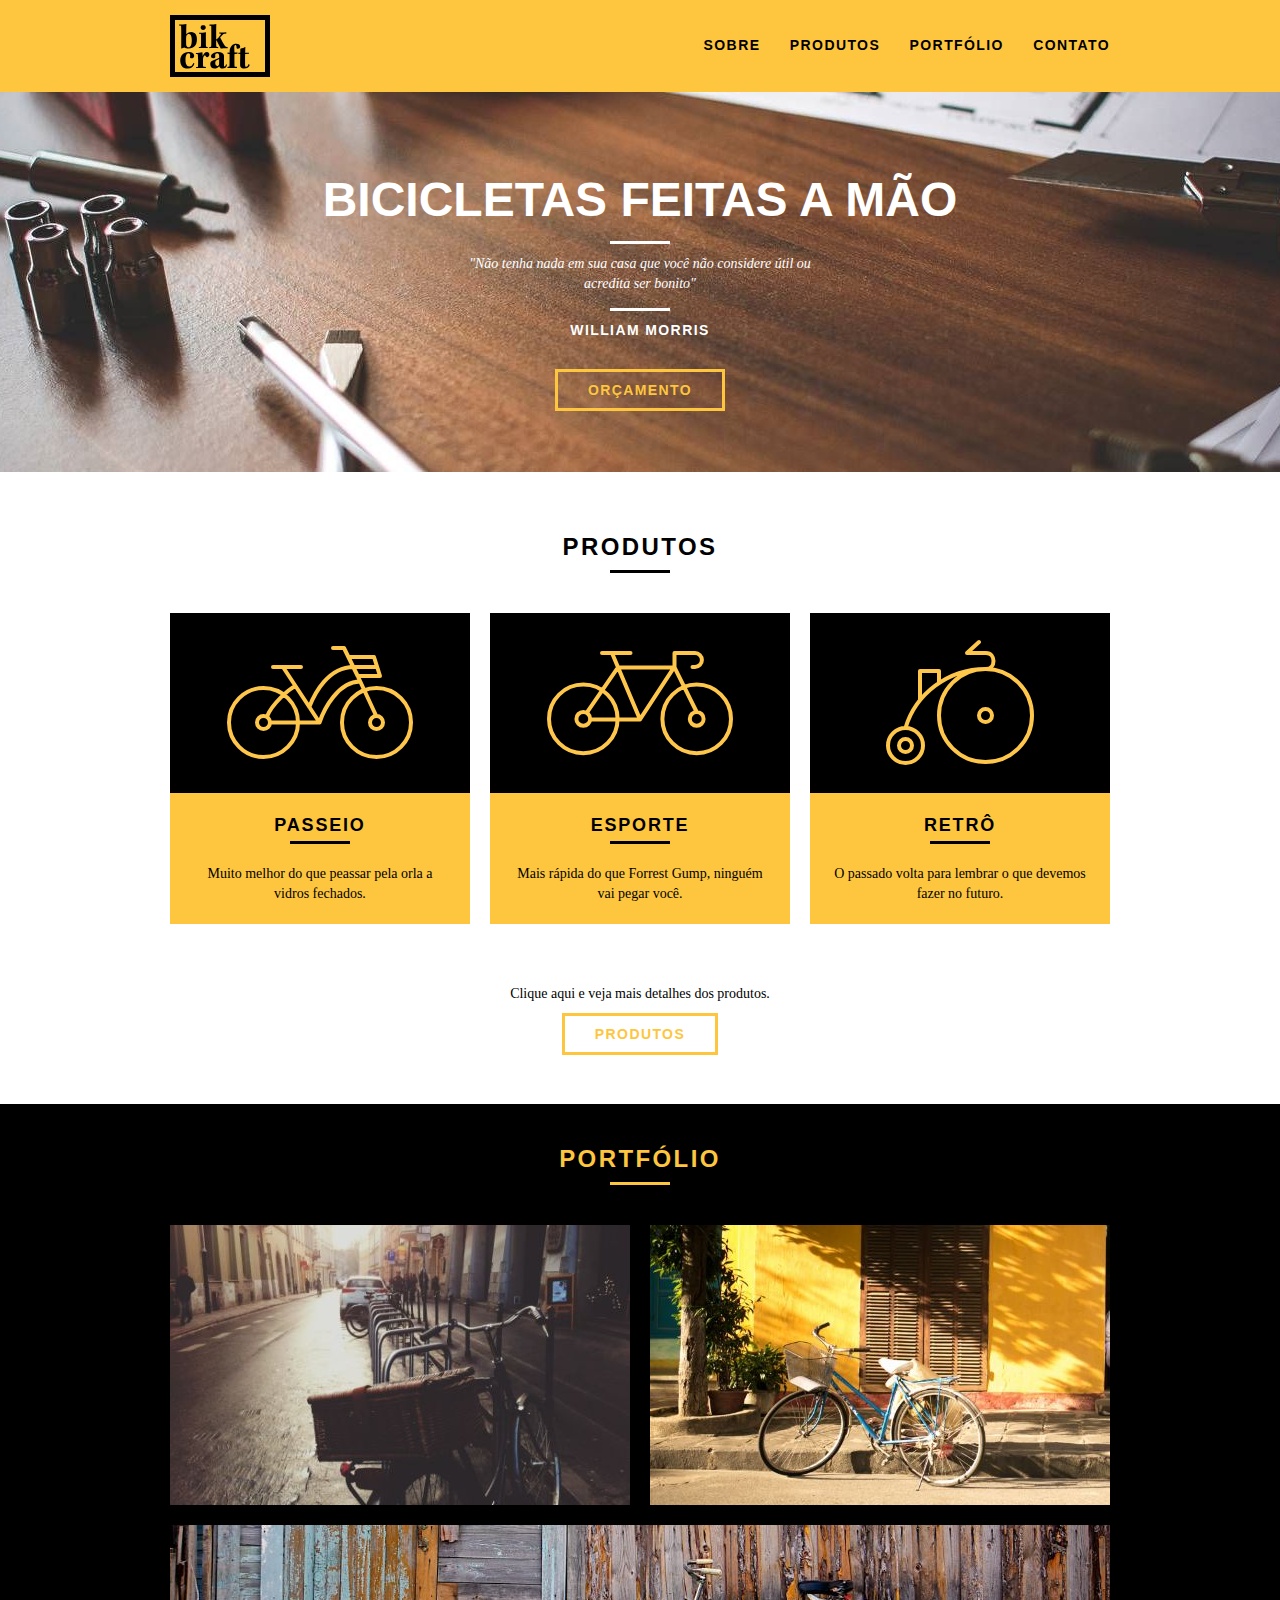
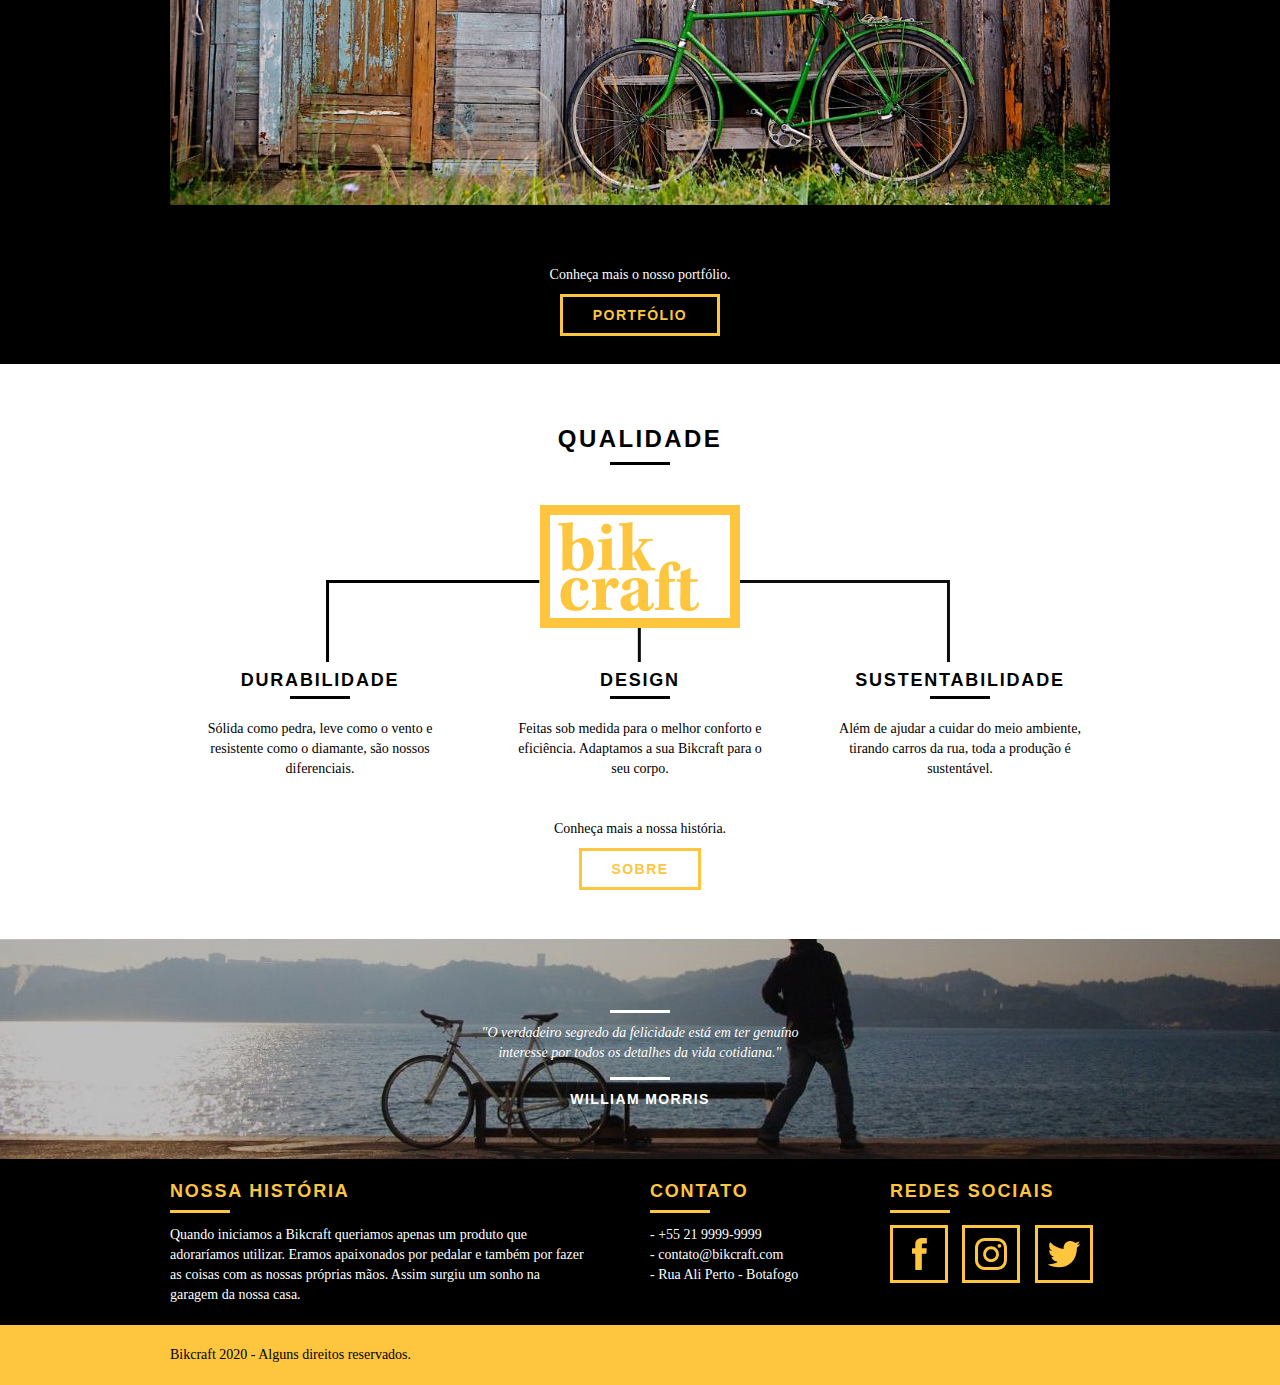
<file: dev-web/index.html>
<!DOCTYPE html>
<html lang="pt-br">
  <head>
    <meta charset="UTF-8" />
    <meta name="viewport" content="width=device-width, initial-scale=1.0" />
    <title>Bikcraft</title>
    <link rel="stylesheet" href="css/normalize.css" />
    <link rel="stylesheet" href="css/reset.css" />
    <link rel="stylesheet" href="css/grid.css" />
    <link rel="stylesheet" href="css/style.css" />
  </head>
  <body>
    <header class="header">
        <div class="container">
            <a href="index.html" class="grid-4">
                <img src="img/bikcraft.svg" alt="Logo da Bikcraft" />
            </a>
            <nav class="grid-12 headerMenu">
                <ul>
                    <li><a href="sobre.html">Sobre</a></li>
                    <li><a href="produtos.html">Produtos</a></li>
                    <li><a href="portfolio.html">Portfólio</a></li>
                    <li><a href="contato.html">Contato</a></li>
                </ul>
            </nav>
        </div>
    </header>

        <section class="introducao">
            <div class="container">
                <h1>Bicicletas feitas a mão</h1>
                <blockquote class="quoteExterno">
                    <p>"Não tenha nada em sua casa que você não considere útil ou acredita ser bonito"</p>
                    <cite>william morris</cite>
                </blockquote>
                <a href="produtos.index" class="btn">Orçamento</a>
            </div>
        </section>

        <section class="container produtos">
            <h2 class="subtitulo">Produtos</h2>
            <div>
                <ul class="produtosLista">
                    <li class="grid-1-3">
                        <div class="produtosIcon">
                            <img src="img/produtos/passeio.svg"alt="Icone bicicleta passeio"/>
                        </div>
                        <h3>Passeio</h3>
                        <p>Muito melhor do que peassar pela orla a vidros fechados.</p>
                    </li>
                    <li class="grid-1-3">
                        <div class="produtosIcon">
                            <img src="img/produtos/esporte.svg" alt="Icone bicicleta esporte"/>
                        </div>
                        <h3>Esporte</h3>
                        <p>Mais rápida do que Forrest Gump, ninguém vai pegar você.</p>
                    </li>
                    <li class="grid-1-3">
                        <div class="produtosIcon">
                            <img src="img/produtos/retro.svg" alt="Icone bicicleta retro"/>
                        </div>
                        <h3>Retrô</h3>
                        <p>O passado volta para lembrar o que devemos fazer no futuro.</p>
                    </li>
                </ul>
            </div>
            <div class="callToAction">
                <p>Clique aqui e veja mais detalhes dos produtos.</p>
                <a href="produtos.html" class="btn btnPreto">Produtos</a>
            </div>
        </section>    
    <!-- Fecha Produtos -->

        <section class="portfolio">
            <div class="container">
                <h2 class="subtitulo">Portfólio</h2>
                <ul class="portfolioLista">
                    <li class="grid-8"><img src="img/portfolio/retro.jpg" alt="Bicicleta Retrô"></li>
                    <li class="grid-8"><img src="img/portfolio/passeio.jpg" alt="Bicicleta Passeio"></li>
                    <li class="grid-16"><img src="img/portfolio/esporte.jpg" alt="Bicicleta Esporte"></li>
                </ul>
                <div class="callToAction">
                    <p>Conheça mais o nosso portfólio.</p>
                    <a href="portfolio.html" class="btn">Portfólio</a>
                </div>
            </div>
        </section>
    <!-- Fecha Portfolio -->

        <section class="qualidade container">
            <h2 class="subtitulo">Qualidade</h2>
            <img src="img/bikcraft-qualidade.svg" alt="Bikcraft Logo">
            <div>
                <ul class="produtosLista">
                    <li class="grid-1-3">
                        <h3>Durabilidade</h3>
                        <p>Sólida como pedra, leve como o vento e resistente como o diamante, são nossos diferenciais.</p>
                    </li>
                    <li class="grid-1-3">
                        <h3>Design</h3>
                        <p>Feitas sob medida para o melhor conforto e eficiência. Adaptamos a sua Bikcraft para o seu corpo.</p>
                    </li>
                    <li class="grid-1-3">
                        <h3>Sustentabilidade</h3>
                        <p>Além de ajudar a cuidar do meio ambiente, tirando carros da rua, toda a produção é sustentável.</p>
                    </li>
                </ul>
            </div>
            <div class="callToAction">
                <p>Conheça mais a nossa história.</p>
                <a href="sobre.html" class="btn btnPreto">Sobre</a>
            </div>
        </section>
<!-- Fecha Qualidade -->

        <section class="quebra">
            <blockquote class="quoteExterno container">
                <p>"O verdadeiro segredo da felicidade está em ter genuíno interesse por todos os detalhes da vida cotidiana."
                </p>
                <cite>william morris</cite>
            </blockquote>        
        </section>
<!-- Fecha Quebra -->

        <footer>    
            <div class="footer">
                <div class="container">
            
                    <div class="grid-8 footerHistoria">
                        <h3>Nossa história</h3> 
                        <p>Quando iniciamos a Bikcraft queriamos apenas um produto que adoraríamos utilizar. Eramos apaixonados por pedalar e também por fazer as coisas com as nossas próprias mãos. Assim surgiu um sonho na garagem da nossa casa.</p>
                    </div>

                    <div class="grid-4 footerContato">
                        <h3>Contato</h3> 
                        <ul>
                            <li>- +55 21 9999-9999</li>
                            <li>- contato@bikcraft.com</li>
                            <li>- Rua Ali Perto - Botafogo</li>
                        </ul>
                    </div>

                    <div class="grid-4 footerRedes">
                        <h3>Redes Sociais</h3> 
                        <ul>
                            <li>
                                <a href="http://facebook.com" target="_blank">
                                    <img src="img/redes sociais/facebook.svg" alt="Icone facebook"></li></a>
                            <li>
                                <a href="http://instagram.com" target="_blank">
                                    <img src="img/redes sociais/instagram.svg" alt="Icone instagram"></li></a>
                            <li>
                                <a href="http://twitter.com" target="_blank">
                                    <img src="img/redes sociais/twitter.svg" alt="Icone Twitter"></li></a>
                        </ul>
                    </div>    
                </div>
            </div>    
            <div class="copyRight">
                <div class="container">
                    <p class="grid-16">Bikcraft 2020 - Alguns direitos reservados.</p>
                </div>
            </div>
        </footer>  
    </body>
</html>
</file>
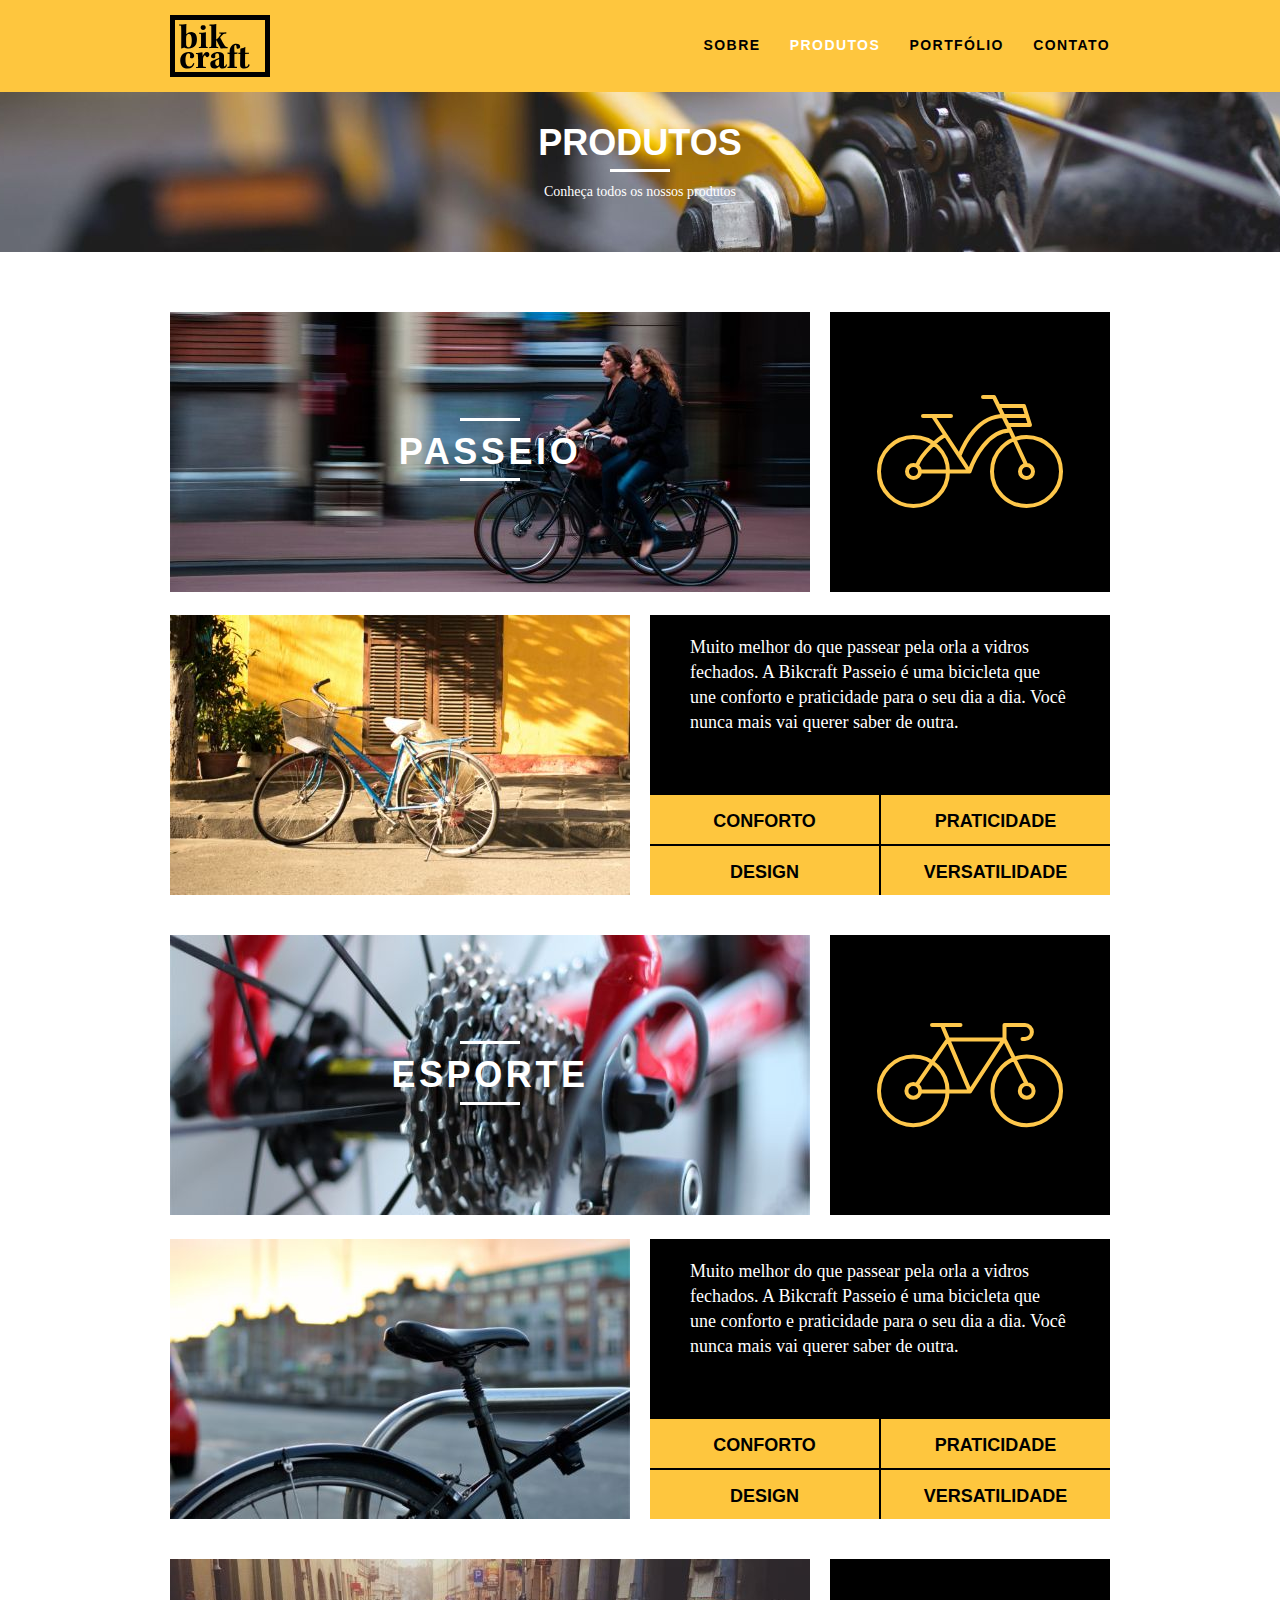
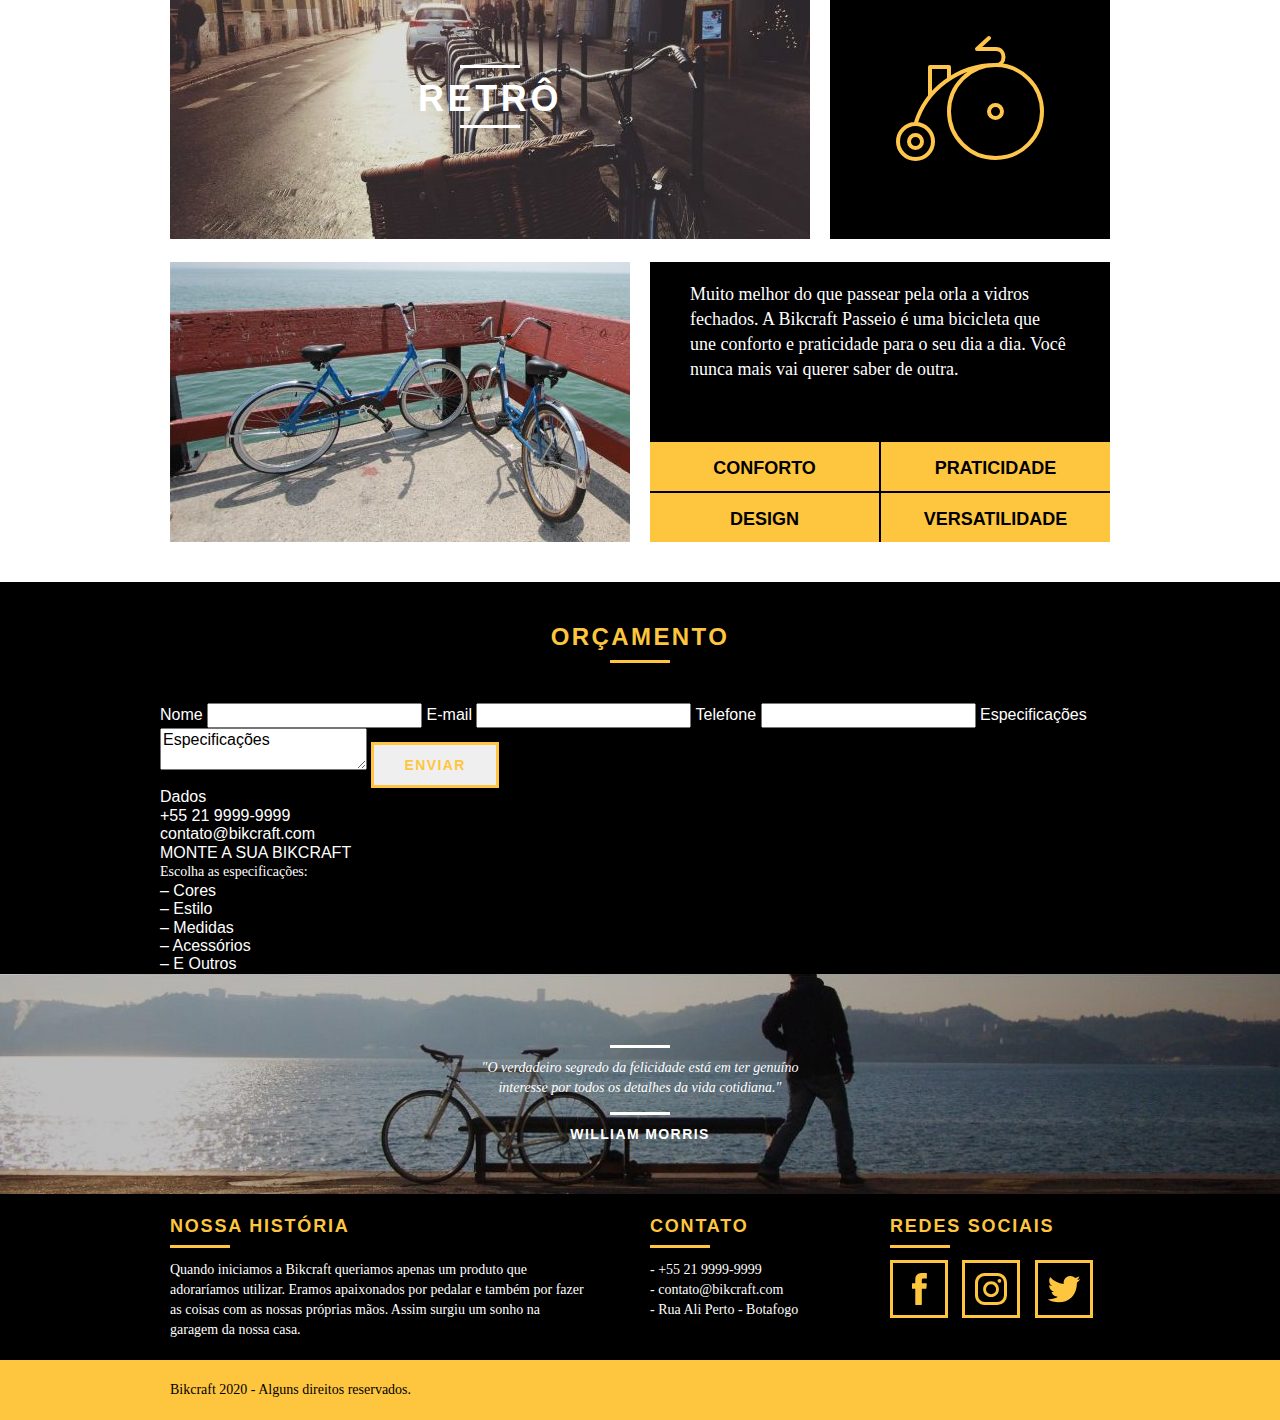
<file: dev-web/produtos.html>
<!DOCTYPE html>
<html lang="pt-br">
  <head>
    <meta charset="UTF-8" />
    <meta name="viewport" content="width=device-width, initial-scale=1.0" />
    <title>Bikcraft - Produtos</title>
    <link rel="stylesheet" href="css/normalize.css" />
    <link rel="stylesheet" href="css/reset.css" />
    <link rel="stylesheet" href="css/grid.css" />
    <link rel="stylesheet" href="css/style.css" />
    <link rel="stylesheet" href="css/produtos.css" />
  </head>
  <body>
    <header class="header">
        <div class="container">
            <a href="index.html" class="grid-4">
                <img src="img/bikcraft.svg" alt="Logo da Bikcraft" />
            </a>
            <nav class="grid-12 headerMenu">
                <ul>
                    <li><a href="sobre.html">Sobre</a></li>
                    <li><a href="produtos.html" class="menuAtivo">Produtos</a></li>
                    <li><a href="portfolio.html">Portfólio</a></li>
                    <li><a href="contato.html">Contato</a></li>
                </ul>
            </nav>
        </div>
    </header>

        <section class="introducaoInterna introProdutos">
            <div class="container">
                <h1>Produtos</h1>
                <p>Conheça todos os nossos produtos</p>
            </div>
        </section>

        <section class="container protudosItem">
            <div class="grid-11">
                <img src="img/produtos/bikcraft-passeio1.jpg" alt="Imagens duas mulheres andando de bikcraft">
                <h2>Passeio</h2>
            </div>
            <div class="grid-5 produtosIcone"><img src="img/produtos/passeio.svg" alt="Icone bikcraft Passeio"></div>

            <div class="grid-8"><img src="img/produtos/bikcraft-passeio2.jpg" alt="Imagem bicicleta bikcraft Passeio"></div>
            <div class="grid-8 produtoInfo">
                <p>Muito melhor do que passear pela orla a vidros fechados. A Bikcraft Passeio é uma bicicleta que une conforto e praticidade para o seu dia a dia. Você nunca mais vai querer saber de outra.</p>
                <ul>
                    <li>CONFORTO</li>
                    <li>PRATICIDADE</li>
                    <li>DESIGN</li>
                    <li>VERSATILIDADE</li>
                </ul>
            </div>

            <div class="grid-11">
                <img src="img/produtos/bikcraft-esporte1.jpg" alt="Imagem bikcraft Esporte">
                <h2>Esporte</h2>
            </div>
            <div class="grid-5 produtosIcone"><img src="img/produtos/esporte.svg" alt="Icone bikcraft Esporte"></div>

            <div class="grid-8"><img src="img/produtos/bikcraft-esporte2.jpg" alt="Imagem bicicleta bikcraft Esporte"></div>
            <div class="grid-8 produtoInfo">
                <p>Muito melhor do que passear pela orla a vidros fechados. A Bikcraft Passeio é uma bicicleta que une conforto e praticidade para o seu dia a dia. Você nunca mais vai querer saber de outra.</p>
                <ul>
                    <li>CONFORTO</li>
                    <li>PRATICIDADE</li>
                    <li>DESIGN</li>
                    <li>VERSATILIDADE</li>
                </ul>
            </div>

            <div class="grid-11">
                <img src="img/produtos/bikcraft-retro1.jpg" alt="Imagem bikcraft retrô">
                <h2>Retrô</h2>
            </div>
            <div class="grid-5 produtosIcone"><img src="img/produtos/retro.svg" alt="Icone bikcraft Retro"></div>

            <div class="grid-8"><img src="img/produtos/bikcraft-retro2.jpg" alt="Imagem bicicleta bikcraft Retrô"></div>
            <div class="grid-8 produtoInfo">
                <p>Muito melhor do que passear pela orla a vidros fechados. A Bikcraft Passeio é uma bicicleta que une conforto e praticidade para o seu dia a dia. Você nunca mais vai querer saber de outra.</p>
                <ul>
                    <li>CONFORTO</li>
                    <li>PRATICIDADE</li>
                    <li>DESIGN</li>
                    <li>VERSATILIDADE</li>
                </ul>
            </div>
        </section>    
<!-- Fecha Produtos -->

<section class="orcamento">
    <div class="container">
        <h2 class="subtitulo">ORÇAMENTO</h2>
    
        <form id="orcamentoForm">
            <label for="name">Nome</label>
            <input type="text" name="name" id="name">
            
            <label for="email">E-mail</label>
            <input type="email" name="email" id="email">
            
            <label for="telefone">Telefone</label>
            <input type="tel" name="telefone" id="telefone">
            
            <label for="especificacoes">Especificações</label>
            <textarea id="especificacoes">Especificações</textarea>

            <button type="submit" class="btn">Enviar</button>
        </form>
        <div class="dados">
            <h3>Dados</h3>
            <ul>
                <li>+55 21 9999-9999</li>
                <li>contato@bikcraft.com</li>
            </ul>
            <h3>MONTE A SUA BIKCRAFT</h3>
            <p>Escolha as especificações:</p>
            <ul>
                <li>– Cores</li>
                <li>– Estilo</li>
                <li>– Medidas</li>
                <li>– Acessórios</li>
                <li>– E Outros</li>
            </ul>
        </div>
    </div>
</section>


<!-- Fecha Orçamento  -->

        <section class="quebra">
            <blockquote class="quoteExterno container">
                <p>"O verdadeiro segredo da felicidade está em ter genuíno interesse por todos os detalhes da vida cotidiana."
                </p>
                <cite>william morris</cite>
            </blockquote>        
        </section>
<!-- Fecha Quebra -->

        <footer>    
            <div class="footer">
                <div class="container">
            
                    <div class="grid-8 footerHistoria">
                        <h3>Nossa história</h3> 
                        <p>Quando iniciamos a Bikcraft queriamos apenas um produto que adoraríamos utilizar. Eramos apaixonados por pedalar e também por fazer as coisas com as nossas próprias mãos. Assim surgiu um sonho na garagem da nossa casa.</p>
                    </div>

                    <div class="grid-4 footerContato">
                        <h3>Contato</h3> 
                        <ul>
                            <li>- +55 21 9999-9999</li>
                            <li>- contato@bikcraft.com</li>
                            <li>- Rua Ali Perto - Botafogo</li>
                        </ul>
                    </div>

                    <div class="grid-4 footerRedes">
                        <h3>Redes Sociais</h3> 
                        <ul>
                            <li>
                                <a href="http://facebook.com" target="_blank">
                                    <img src="img/redes sociais/facebook.svg" alt="Icone facebook"></li></a>
                            <li>
                                <a href="http://instagram.com" target="_blank">
                                    <img src="img/redes sociais/instagram.svg" alt="Icone instagram"></li></a>
                            <li>
                                <a href="http://twitter.com" target="_blank">
                                    <img src="img/redes sociais/twitter.svg" alt="Icone Twitter"></li></a>
                        </ul>
                    </div>    
                </div>
            </div>    
            <div class="copyRight">
                <div class="container">
                    <p class="grid-16">Bikcraft 2020 - Alguns direitos reservados.</p>
                </div>
            </div>
        </footer>  
    </body>
</html>
</file>
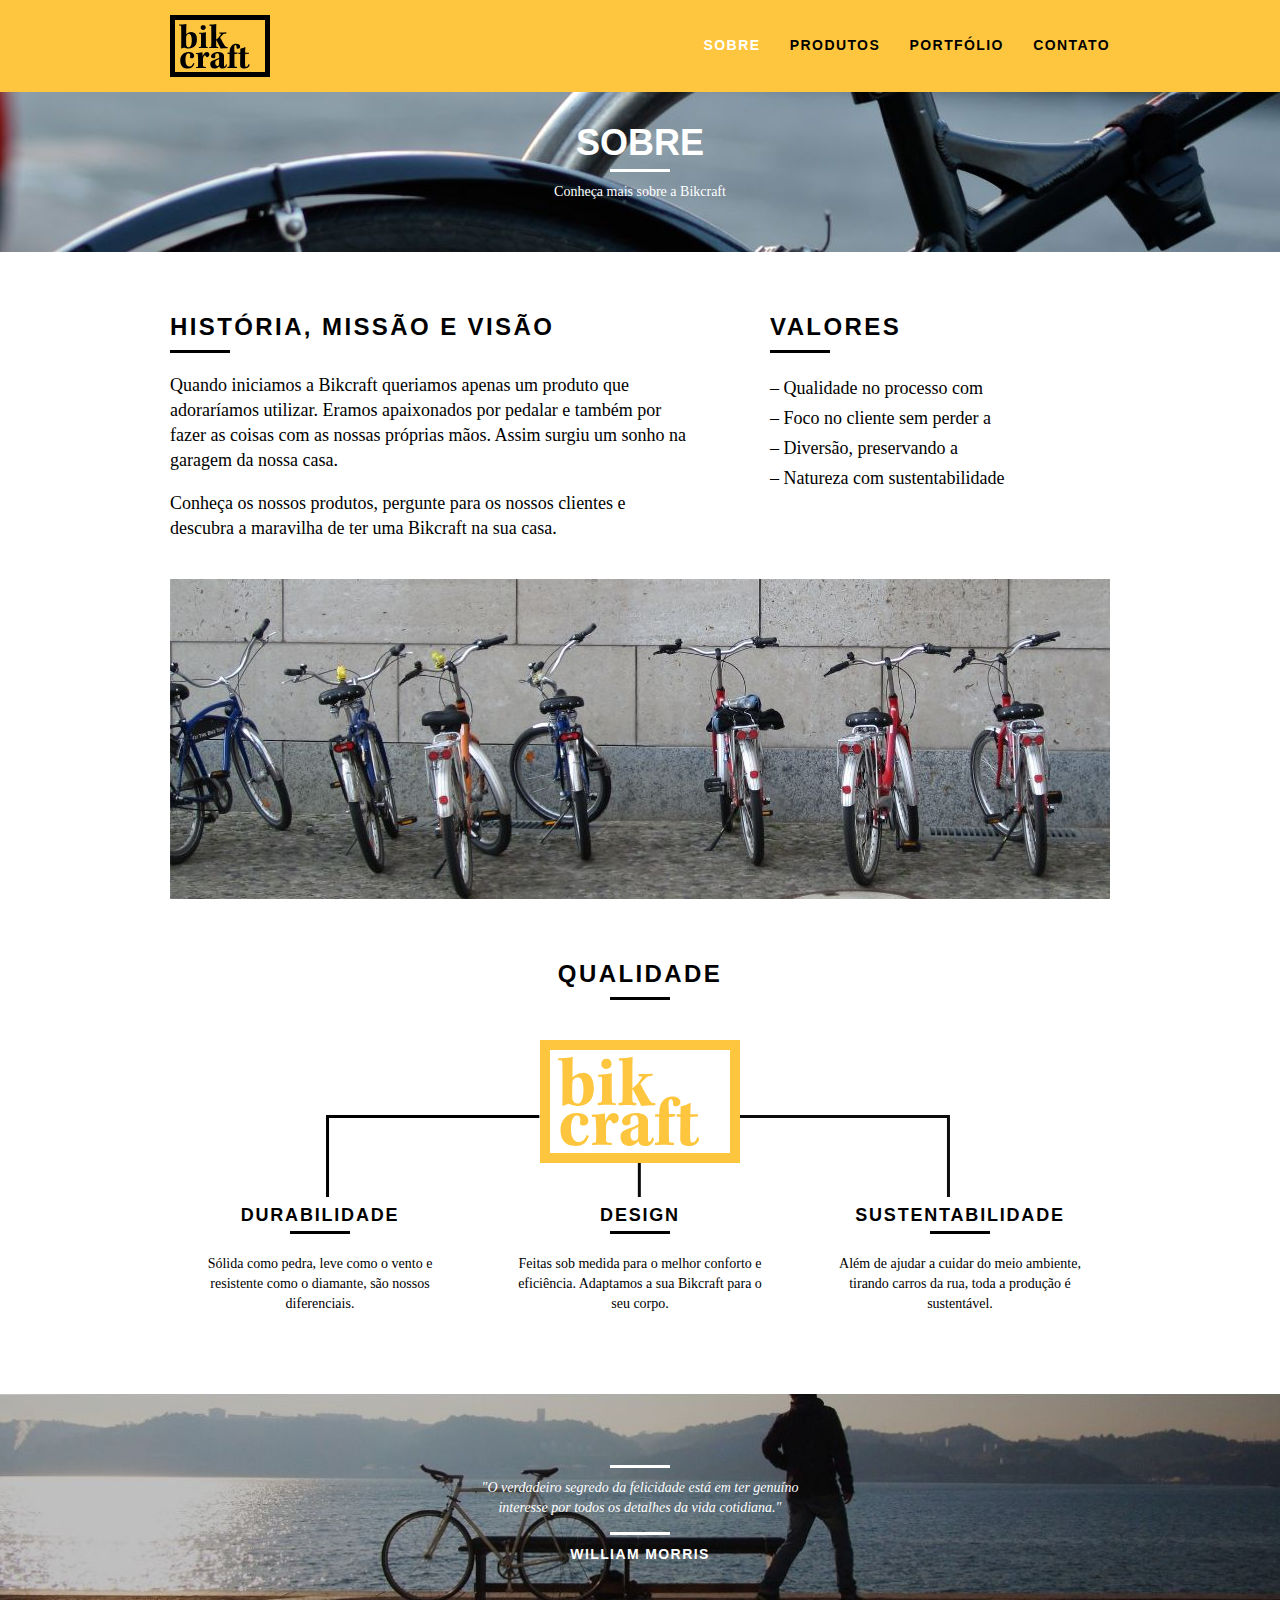
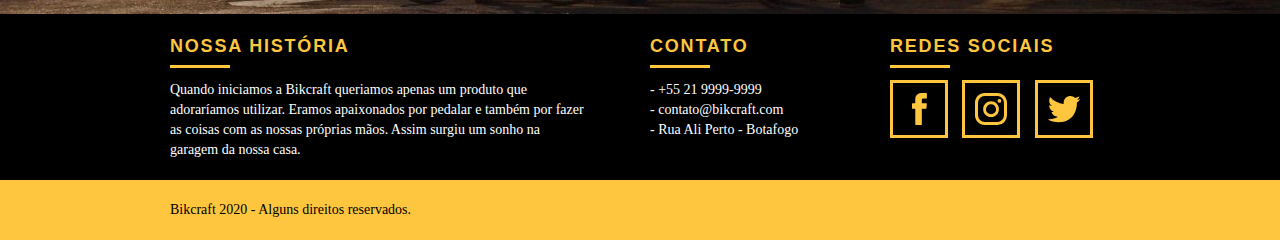
<file: dev-web/sobre.html>
<!DOCTYPE html>
<html lang="pt-br">
  <head>
    <meta charset="UTF-8" />
    <meta name="viewport" content="width=device-width, initial-scale=1.0" />
    <title>Bikcraft - Sobre</title>
    <link rel="stylesheet" href="css/normalize.css"/>
    <link rel="stylesheet" href="css/reset.css"/>
    <link rel="stylesheet" href="css/grid.css"/>
    <link rel="stylesheet" href="css/style.css"/>
    <link rel="stylesheet" href="css/sobre.css"/>
  </head>
  <body>
    <header class="header">
        <div class="container">
            <a href="index.html" class="grid-4">
                <img src="img/bikcraft.svg" alt="Logo da Bikcraft" />
            </a>
            <nav class="grid-12 headerMenu">
                <ul>
                    <li><a href="sobre.html" class="menuAtivo">Sobre</a></li>
                    <li><a href="produtos.html">Produtos</a></li>
                    <li><a href="portfolio.html">Portfólio</a></li>
                    <li><a href="contato.html">Contato</a></li>
                </ul>
            </nav>
        </div>
    </header>

        <section class="introducaoInterna introSobre">
            <div class="container">
                <h1>Sobre</h1>
                <p>Conheça mais sobre a Bikcraft</p>
            </div>
        </section>
<!-- Fecha Introdução -->
        <section class="missaoSobre container">
            <div class="grid-10">
                <h2 class="subtituloInterno">HISTÓRIA, MISSÃO E VISÃO</h2>
                <p>Quando iniciamos a Bikcraft queriamos apenas um produto que adoraríamos utilizar. Eramos apaixonados por pedalar e também por fazer as coisas com as nossas próprias mãos. Assim surgiu um sonho na garagem da nossa casa. </p> 
                <p>Conheça os nossos produtos, pergunte para os nossos clientes e descubra a maravilha de ter uma Bikcraft na sua casa.</p>
            </div>
            <div class="grid-6">
                <h2 class="subtituloInterno">VALORES</h2>
                <ul>
                    <li>– Qualidade no processo com</li>
                    <li>– Foco no cliente sem perder a</li>
                    <li>– Diversão, preservando a</li>
                    <li>– Natureza com sustentabilidade</li>
                </ul>
            </div>
            <div class="grid-16">
                <img src="img/equipe-bikcraft.jpg" alt="Imagem de várias bicicletas Bikcraft">
            </div>
        </section>

<!-- Fecha História -->

        <section class="qualidade container">
            <h2 class="subtitulo">Qualidade</h2>
            <img src="img/bikcraft-qualidade.svg" alt="Bikcraft Logo">
            <div>
                <ul class="produtosLista">
                    <li class="grid-1-3">
                        <h3>Durabilidade</h3>
                        <p>Sólida como pedra, leve como o vento e resistente como o diamante, são nossos diferenciais.</p>
                    </li>
                    <li class="grid-1-3">
                        <h3>Design</h3>
                        <p>Feitas sob medida para o melhor conforto e eficiência. Adaptamos a sua Bikcraft para o seu corpo.</p>
                    </li>
                    <li class="grid-1-3">
                        <h3>Sustentabilidade</h3>
                        <p>Além de ajudar a cuidar do meio ambiente, tirando carros da rua, toda a produção é sustentável.</p>
                    </li>
                </ul>
            </div>
        </section>
<!-- Fecha Qualidade -->

        <section class="quebra">
            <blockquote class="quoteExterno container">
                <p>"O verdadeiro segredo da felicidade está em ter genuíno interesse por todos os detalhes da vida cotidiana."
                </p>
                <cite>william morris</cite>
            </blockquote>        
        </section>
<!-- Fecha Quebra -->

        <footer>    
            <div class="footer">
                <div class="container">
            
                    <div class="grid-8 footerHistoria">
                        <h3>Nossa história</h3> 
                        <p>Quando iniciamos a Bikcraft queriamos apenas um produto que adoraríamos utilizar. Eramos apaixonados por pedalar e também por fazer as coisas com as nossas próprias mãos. Assim surgiu um sonho na garagem da nossa casa.</p>
                    </div>

                    <div class="grid-4 footerContato">
                        <h3>Contato</h3> 
                        <ul>
                            <li>- +55 21 9999-9999</li>
                            <li>- contato@bikcraft.com</li>
                            <li>- Rua Ali Perto - Botafogo</li>
                        </ul>
                    </div>

                    <div class="grid-4 footerRedes">
                        <h3>Redes Sociais</h3> 
                        <ul>
                            <li>
                                <a href="http://facebook.com" target="_blank">
                                    <img src="img/redes sociais/facebook.svg" alt="Icone facebook"></li></a>
                            <li>
                                <a href="http://instagram.com" target="_blank">
                                    <img src="img/redes sociais/instagram.svg" alt="Icone instagram"></li></a>
                            <li>
                                <a href="http://twitter.com" target="_blank">
                                    <img src="img/redes sociais/twitter.svg" alt="Icone Twitter"></li></a>
                        </ul>
                    </div>    
                </div>
            </div>    
            <div class="copyRight">
                <div class="container">
                    <p class="grid-16">Bikcraft 2020 - Alguns direitos reservados.</p>
                </div>
            </div>
        </footer>  
    </body>
</html>
</file>
<file: dev-web/css/grid.css>
*, *:before, *:after {
  -webkit-box-sizing: border-box; 
  -moz-box-sizing: border-box; 
  box-sizing: border-box;
}

.container {
	width: 960px;
	margin: 0 auto;
	padding: 0px;
	position: relative;
}

.container:after, .container:before {
	content: " ";
	display: table;
}

.container:after {
	clear: both;
}

.grid-1, .grid-2, .grid-3, .grid-4, .grid-5, .grid-6, .grid-7, .grid-8, .grid-9, .grid-10, .grid-11, .grid-12, .grid-13, .grid-14, .grid-15, .grid-16, .grid-1-3 {
	float: left;
	margin-left: 10px;
	margin-right: 10px;
}

.grid-1 	{width: 40px;}
.grid-2 	{width: 100px;}
.grid-3 	{width: 160px;}
.grid-4 	{width: 220px;}
.grid-5 	{width: 280px;}
.grid-6 	{width: 340px;}
.grid-7 	{width: 400px;}
.grid-8 	{width: 460px;}
.grid-9 	{width: 520px;}
.grid-10 	{width: 580px;}
.grid-11 	{width: 640px;}
.grid-12 	{width: 700px;}
.grid-13 	{width: 760px;}
.grid-14 	{width: 820px;}
.grid-15 	{width: 880px;}
.grid-16 	{width: 940px;}
.grid-1-3	{width: 300px;}
</file>
<file: dev-web/css/style.css>
/* Estilos Gerais */
body {
    font-family: Arial, Helvetica, sans-serif;
}

p {
    font-family: Georgia, 'Times New Roman', Times, serif;
    font-size: 14px;
    line-height: 20px;
}

img {
    display: block;
}

.subtitulo {
    font-size: 24px;
    line-height: 30px;
    font-weight: bold;
    letter-spacing: .1em;
    text-transform: uppercase;
    color: black;
    text-align: center;
    margin-bottom: 40px;
}

.subtitulo::after {
    content: '';
    display: block;
    width: 60px;
    height: 3px;
    background: black;
    margin: 08px auto;
}

/* Subtitulo Interno */

.subtituloInterno {
    font-size: 24px;
    line-height: 30px;
    font-weight: bold;
    letter-spacing: .1em;
    text-transform: uppercase;
    color: black;
    margin-top: 60px;
}

.subtituloInterno:after {
    content: '';
    display: block;
    width: 60px;
    height: 3px;
    background: black;
    margin: 08px 0 20px 0;
}

.btn {
    border: 3px solid #FEC63E;
    padding: 10px 30px;
    color: #FEC63E;
    font-size: 14px;
    font-weight: bold;
    line-height: 20px;
    text-transform: uppercase;
    letter-spacing: .1em;
}

.btn:hover {
    color: white;
    border-color: white;
}

.btn.btnPreto:hover {
    color: black;
    border-color: black;
}


/* Header */
.header {
    position: fixed;
    top: 0;  /*DEPOIS TESTAR PRA VER A DIFERENÇA*/
    width: 100%;
    background: #FEC63E;
    padding: 15px 0;
    z-index: 10; /* Não permite que sobreponha o menu */
}

.headerMenu {
    text-align: right;
}

.headerMenu ul li {
    display: inline-block;
    margin-left: 25px;
    margin-top: 20px;
}

.headerMenu ul li a {
    font-weight: bold;
    color: black;
    text-transform: uppercase;
    letter-spacing: .1em;
    font-size: 14px;
    line-height: 20px;
    padding: 10px 0;
}

.headerMenu ul li a:hover {
    color: white;
}

.headerMenu ul li a.menuAtivo {
    color: white;
}
/* Introdução */

.introducao {
    width: 100%; 
    height: 380px;
    background: url(../img/bg.jpg) no-repeat center;
    background-size: cover;
    margin-top: 92px;
    text-align: center;
    padding: 80px;
}

.introducao h1 {
    font-size: 48px;
    font-weight: bold;
    text-transform: uppercase;
    color: white;
}

/* Introdução Interna */

.introducaoInterna {
    width: 100%; 
    height: 160px;
    margin-top: 92px;
    background-size: cover;
    text-align: center;
    color: white;
}

.introducaoInterna h1 {
    font-size: 36px;
    font-weight: bold;
    text-transform: uppercase;
    padding-top: 30px;
}

.introducaoInterna h1:after {
    content: '';
    display: block;
    width: 60px;
    height: 3px;
    background: white;
    margin: 06px auto 10px auto;
}

.quoteExterno {
    max-width: 360px;
    color: white;
    margin: 0 auto;
    margin-bottom: 40px;
}

.quoteExterno p {
    font-style: oblique; 
}

.quoteExterno p:before, .quoteExterno p:after {
    content: '';
    display: block;
    width: 60px;
    height: 3px;
    background: white;
    margin: 14px auto 10px auto;
}
.quoteExterno cite {
    font-style: normal; 
    font-weight: bold;
    font-size: 14px;
    letter-spacing: .1em;
    text-transform: uppercase;
}

/* Produtos */

.produtos {
    padding: 60px 0;
}

.produtosLista li {
    background: #FEC63E;
    text-align: center;
}

.produtosLista li h3 {
    font-weight: bold;
    font-size: 18px;
    line-height: 25px;
    text-transform: uppercase;
    letter-spacing: .1em;
    margin-top: 20px;
}

.produtosIcon {
    background: black;
    padding: 20px 20px 20px 50px;
}

.produtosLista li h3:after {
    content: '';
    display: block;
    width: 60px;
    height: 3px;
    background: black;
    margin: 3px auto 10px auto;
}

.produtosLista li p {
    padding: 10px 20px 20px 20px;
}

.callToAction {
    padding-top: 60px;
    text-align: center;
    clear: both; /*Os elementos estão se sobrepondo */
}

.callToAction p {
    margin-bottom: 20px;
}

/* Portfólio */

.portfolio {
    background: black;
    height: 860px;
    width: 100%;
    padding: 40px 0;
    background-size: cover;
    color: white;
}

.portfolio .subtitulo {
    color: #FEC63E;
}

.portfolio .subtitulo:after {
    background: #FEC63E;
}

.portfolioLista li:last-child {
    margin-top: 20px;
}

/* Qualidade */

.qualidade {
    padding: 60px 0;
}

.qualidade::after {
    content: "";
    width: 634px;
    height: 83px;
    display: block;
    background: url(../img/linhas.svg) no-repeat center;
    position: absolute;
    top: 216px;
    right: 165px;
    z-index: -1; /* Garantindo que ficará sempre atrás*/
}

.qualidade img {
    margin: 0 auto;
}

.qualidade ul {
    overflow: hidden; /* clear-fix */
}

.qualidade .callToAction {
    padding-top: 20px;
}

.qualidade .produtosLista li {
    padding-top: 20px;
    background: none;
}

.qualidade .produtosLista:after {
    margin: 6px auto;
}

/* Quebra */

.quebra {
    width: 100%;
    height: 220px;
    text-align: center;
    background: url(../img/bg-footer.jpg) no-repeat center;
    background-size: cover;
}

.quebra .quoteExterno {
    padding-top: 57px;
}

/* Footer */

.footer {
    background: black;
    color: white;
    width: 100%;
    padding: 20px 0;
}

.footer h3 {
    font-size: 18px;
    line-height: 25px;
    color: #FEC63E;
    font-weight: bold;
    letter-spacing: .1em;
    text-transform: uppercase;
}

.footer h3:after {
    content: '';
    display: block;
    width: 60px;
    height: 3px;
    background: #FEC63E;
    margin: 6px 0 12px 0;
}

.footerHistoria {
    padding-right: 40px;
}

.footerContato ul li {
    font-family: Georgia, 'Times New Roman', Times, serif;
    font-size: 14px;
    line-height: 20px;
}

.footerRedes ul li{
    display: inline-block;    
    margin-right: 10px;
}

.footerRedes ul li a {
    border: 3px solid #FEC63E;
    display: block;
    padding: 10px;
}

.footerRedes ul li a:hover {
    border-color: #fff;

}

.copyRight {
    background: #FEC63E;
    width: 100%;
    padding: 20px 0;
}
</file>
<file: dev-web/css/produtos.css>
.introProdutos {
  background: url(../img/bg-produtos.jpg) no-repeat center;
  background-size: cover;
}

.protudosItem {
  padding-top: 60px;
}

.protudosItem h2 {
  font-size: 36px;
  color: white;
  text-transform: uppercase;
  font-weight: bold;
  letter-spacing: .1em;
  position: relative;
  top: -180px;
  text-align: center;
  margin-bottom: -56px;
}

.protudosItem h2::after, .protudosItem h2::before{
  content: "";
  display: block;
  width: 60px;
  height: 3px;
  background: white;
  margin: 6px auto 10px auto;
}

.produtosIcone {
  background: black;
  padding: 70px 0;
}

.protudosItem img {
  margin: 0 auto;
}

.produtoInfo {
  background: black;
  margin-bottom: 40px;
}

.produtoInfo p {
  color: white;
  font-size: 18px;
  line-height: 25px;
  padding: 20px 40px;
  height: 180px;
}

.produtoInfo ul li {
  background: #FEC63E;
  text-transform: uppercase;
  font-size: 18px;
  font-weight: bold;
  line-height: 20px;
  float: left;
  width: 229px;
  height: 49px;
  text-align: center;
  padding-top: 16px;
}

.produtoInfo ul li:nth-child(even) {
  margin-left: 2px;
}

.produtoInfo ul li:nth-child(1), .produtoInfo ul li:nth-child(2) {
  margin-bottom: 2px;
}

/* Orçamento */


.orcamento {
  background: black;
  width: 100%;
  color: white;
}

.orcamento .subtitulo {
  color: #FEC63E;
  margin-top: 40px;
}

.subtitulo:after {
  background: #FEC63E;
}

form{
  overflow: hidden; /* clear-fix */
}
</file>
<file: dev-web/css/sobre.css>
.introSobre {
  background: url(../img/bg-sobre.jpg) no-repeat center;
  background-size: cover;
}

.missaoSobre p {
  font-size: 18px;
  line-height: 25px;
  margin-bottom: 1em;
  padding-right: 60px;
}

.missaoSobre ul li {
  font-family: Georgia, 'Times New Roman', Times, serif;
  font-size: 18px;
  line-height: 30px;
}

.missaoSobre img {
  padding-top: 20px;
}
</file>
